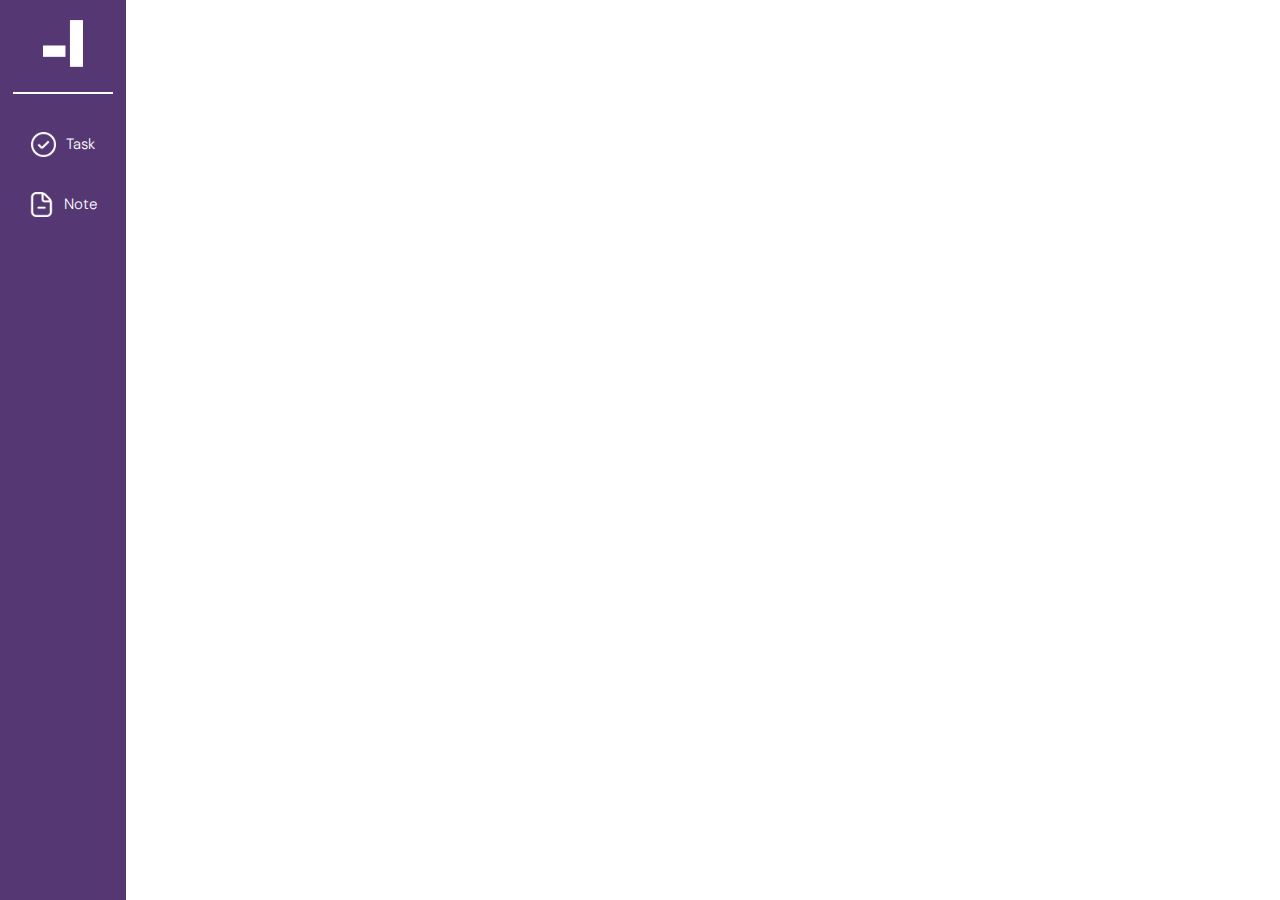
<file: src/pages/appList.html>
<!DOCTYPE html>
<html lang="es">
    <head>
        <meta charset="UTF-8">
        <meta name="viewport" content="width=device-width, initial-scale=1.0">

        <link rel="preconnect" href="https://fonts.googleapis.com">
        <link rel="preconnect" href="https://fonts.gstatic.com" crossorigin="">
        <link href="https://fonts.googleapis.com/css2?family=DM+Sans:ital,opsz,wght@0,9..40,100;0,9..40,200;0,9..40,300;0,9..40,400;0,9..40,500;1,9..40,100;1,9..40,200;1,9..40,300;1,9..40,400;1,9..40,500&amp;display=swap" rel="stylesheet">
        
        <link rel="stylesheet" type="text/css" href="/src/pages/appList.css">

        <title>list</title>
    </head>
    <body>
        <div id="mainContainer" class="main-Container">
            <div id='menuContainer' class="menu-Container">
                <div class="logo-Menu-Min">
                    <img src="/public/resource/listlogomin-Neg.png" alt="list">
                </div>
                <div class="linea"></div>
                <div class="buttons">
                    <div class="button-Menu">
                        <button type="button" class="button-Section">
                            <div class="content-Button">
                                <img src="/public/resource/TaskNeg.png" alt="task">
                                <p>Task</p>
                            </div>
                        </button>
                    </div>
                    <div class="button-Menu">
                        <button type="button" class="button-Section">
                            <div class="content-Button">
                                <img src="/public/resource/NoteNeg.png" alt="task">
                                <p>Note</p>
                            </div>
                        </button>
                    </div>
                </div>
                <!--
                <div class="botton-Menu">
                    <div class="img-Text">
                        <botton type="button" class="img-Bottom">
                            <img src="/public/resource/NoteNeg.png" alt="note">
                            <p>Note</p>
                        </botton>
                    </div>
                </div>
            
                    <div class="botton-Menu" >
                    <botton type="button" class="img-Bottom">
                        <img src="/public/resource/listlogomin-Neg.png" alt="list">
                    </botton>
                </div>
                <div class="botton-Menu">
                    <botton type="button" class="img-Bottom">
                        <img src="/public/resource/listlogomin-Neg.png" alt="list">
                    </botton>
                </div>
                -->
            </div>
            <div id='contentContainer' class="content-Container">

            </div>
        </div>
        <script src="/src/pages/appList.js"></script>
    </body>
</html>
</file>
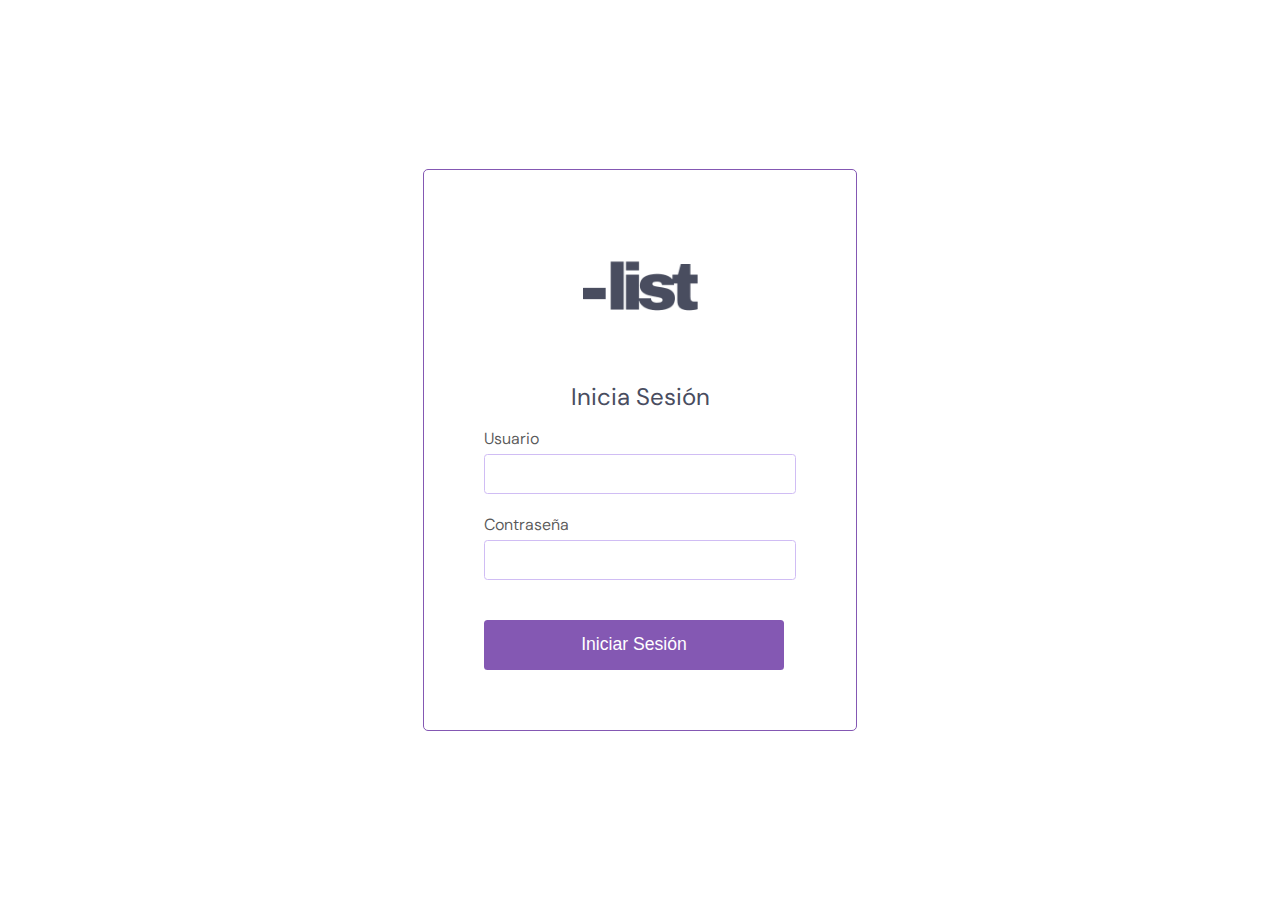
<file: src/pages/login.html>
<!DOCTYPE html>
<html lang="es">
    <head>
        <meta charset="UTF-8">

        <meta name="viewport" content="width=device-width, initial-scale=1.0">

                
        <link rel="stylesheet" type="text/css" href="/src/pages/login.css">

        <link rel="preconnect" href="https://fonts.googleapis.com">
        <link rel="preconnect" href="https://fonts.gstatic.com" crossorigin="">
        <link href="https://fonts.googleapis.com/css2?family=DM+Sans:ital,opsz,wght@0,9..40,100;0,9..40,200;0,9..40,300;0,9..40,400;0,9..40,500;1,9..40,100;1,9..40,200;1,9..40,300;1,9..40,400;1,9..40,500&amp;display=swap" rel="stylesheet">

        <title>Login</title>
    </head>
    <body>
        <div class="main-Container-Setting">
            <form id="loginForm" class="form-Login-Setting">
                <div class="logo-Form">
                <img src="/public/resource/list.png" alt="list">
                </div>
                <div class="title-Form">Inicia Sesión</div>
                <div>
                <label for="txtUser">Usuario</label><br>
                <input id="txtUser" name="User" required type="text"><br>
                <label for="txtPassword">Contraseña</label><br>
                <input id="txtPassword" name="Password" required type="password">
                <div class="status">
                    <label id="credentialsStatus"for="txtUser"></label>
                </div>
                <button type="submit">Iniciar Sesión</button><br>
                </div>
            </form>
        <script src="/src/pages/login.js"></script>
        </div>
    </body>
</html>
</file>
<file: src/pages/appList.css>
html, body{
    margin: 0;
    padding: 0;
    justify-content: center; 
    align-items: center;
    min-height: 100vh; 
    background-color: #f0f0f0;
}

.main-Container{
    display: flex;
    top: 0;
    left: 0;
    width: 100%;
    height: 100%;
    font-family: 'DM Sans', sans-serif;
    height: 100vmin;
    width: 100vmax;
}

.menu-Container{ 
    display: flex;
    flex-direction: column;
    align-items: center;
    background-color:  #553873;
    color: white;
    align-items: center;
    width: 10%;
}

.logo-Menu-Min{
    align-items: center;
    text-align: center;
    margin-top: 20px;
    margin-bottom: 20px;
}

.logo-Menu-Max{
    align-items: center;
    text-align: center;
}

.logo-Menu-Min img{
    width: 40px;
    height: auto;
}

.linea {
    width: 80%; 
    height: 2px; 
    background-color: #ffffff;
  }

.buttons{
    margin-top: 20px;
    width: 100%;
}

.button-Menu{
    width: 100%;
    align-items: center;
    text-align: center;
}

.button-Menu button:active{
    background-color: #8458B3;
}

.button-Section{
    background-color: #553873;
    border: none;
    width: 100%;
    justify-content: center;
    padding-top: 5px;
    padding-bottom: 5px;
}

.content-Button{
        display: flex;
        align-items: center;
        justify-content: center;
        color: white;
        gap: 10px;
}

.content-Button img{
    width: 25px;
    height: auto;
}

.content-Button p{
    font-family: 'DM Sans', sans-serif;
    font-weight:300;
    font-size: 15px;
}


.content-Container{
    background-color:  #ffffff;
    padding: 10px;
    width: 90%;
}

/*
.main-Container{
    position: fixed;
    top: 0;
    left: 0;
    width: 100%;
    height: 95%;
    display: flex;
    font-family: 'DM Sans', sans-serif;
}*/
</file>
<file: src/pages/login.css>
html, body{
    margin: 0;
    padding: 0;
}

.main-Container-Setting{
    position: fixed;
    top: 0;
    left: 0;
    width: 100%;
    height: 100%;
    display: flex;
    justify-content: center;
    align-items: center;
    background-color: #ffffff;
    /*padding-bottom: 8%;*/
}

.form-Login-Setting{
    border-radius: 5px; 
    padding-left: 60px;
    padding-right: 60px;
    padding-top: 60px;
    padding-bottom: 60px;
    border: 0.5px solid #8458B3;
    /*font*/
    font-style: normal;
    font-family: 'DM Sans', sans-serif;
    font-weight: 400;
    color: #494D5F;
    background-color: #ffffff;
}

.logo-Form{
    align-items: center;
    text-align: center;
    margin-bottom: 10%;
}

.logo-Form img{
    width: 115px;
    height: auto;
    margin-right: 0px;
}

.title-Form{
    text-align: center;
    font-weight: 400;
    font-size: 150%;
    margin-bottom: 5%;
}

.form-Login-Setting input{
    margin-bottom: 20px;
    width: 300px;
    height: 30px;
    margin-top: 5px;
    font-weight: 425;
    font-style: normal;
    font-family: 'DM Sans', sans-serif;
}

input {
    padding-left: 8px;
    padding-bottom: 4px;
    padding-top: 4px;
    border: 1.5px solid #D0BDF4;
    border-radius: 3.5px;
    font-size: 16px;
    color: #494D5F;
}

input:focus {
    outline: none;
    border-color: #E5EAF5;
}

.form-Login-Setting label{
    width: 300px;
    height: 30px;
    text-align: left;
    color: #595959;
    font-size: 110;
    font-weight: 350;
}

.form-Login-Setting button{
    background-color: #8458B3;
    color: #fff;
    width: 300px;
    height: 50px;
    border: none;
    margin-top: 20px;
    border-radius: 3.5px;
    /*font*/
    font-style: normal;
    font-family: 'Jost', sans-serif;
    font-weight: 400;
    font-size: 110%;
}

button:active {
    background-color: #D0BDF4;
    color: #494D5F;
}

.status {
    text-align: center;
}

.status label{
    color: #EA5233;
    font-weight:normal;
    font-size: small;
}
</file>
